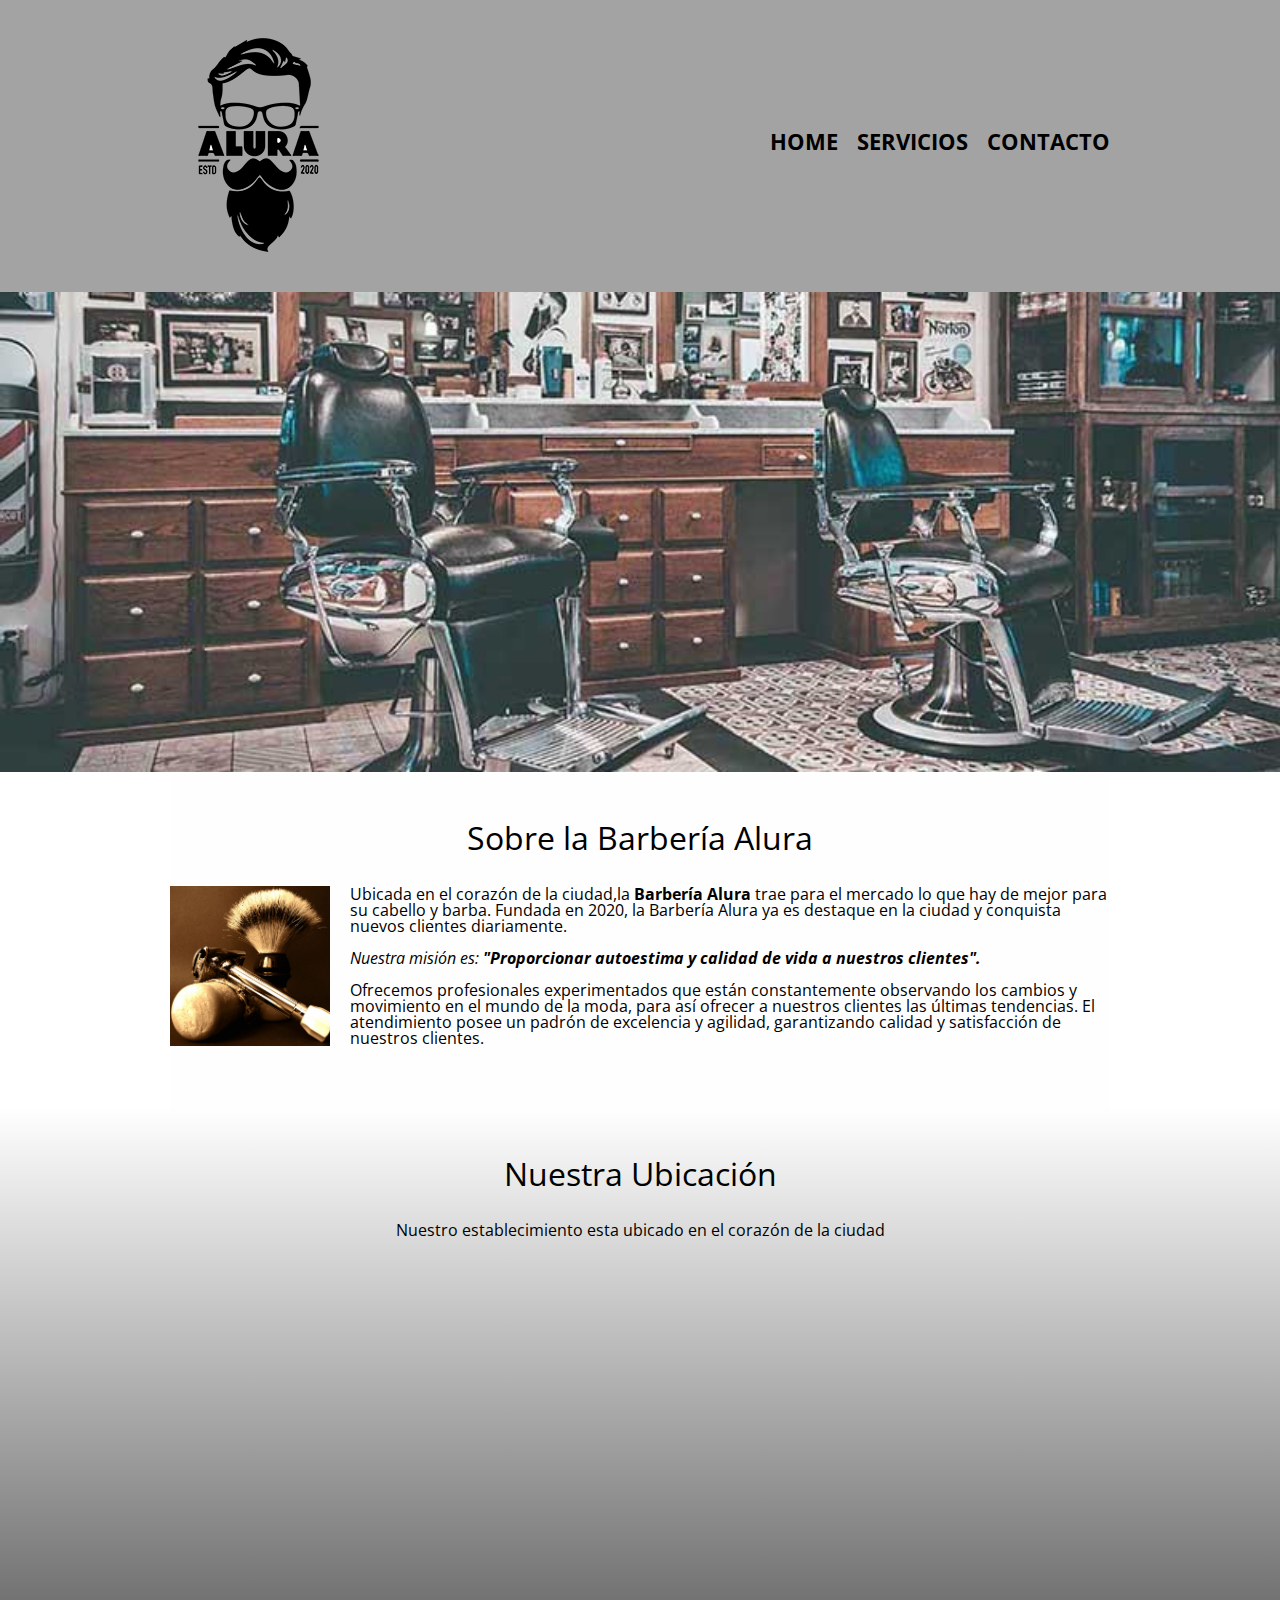
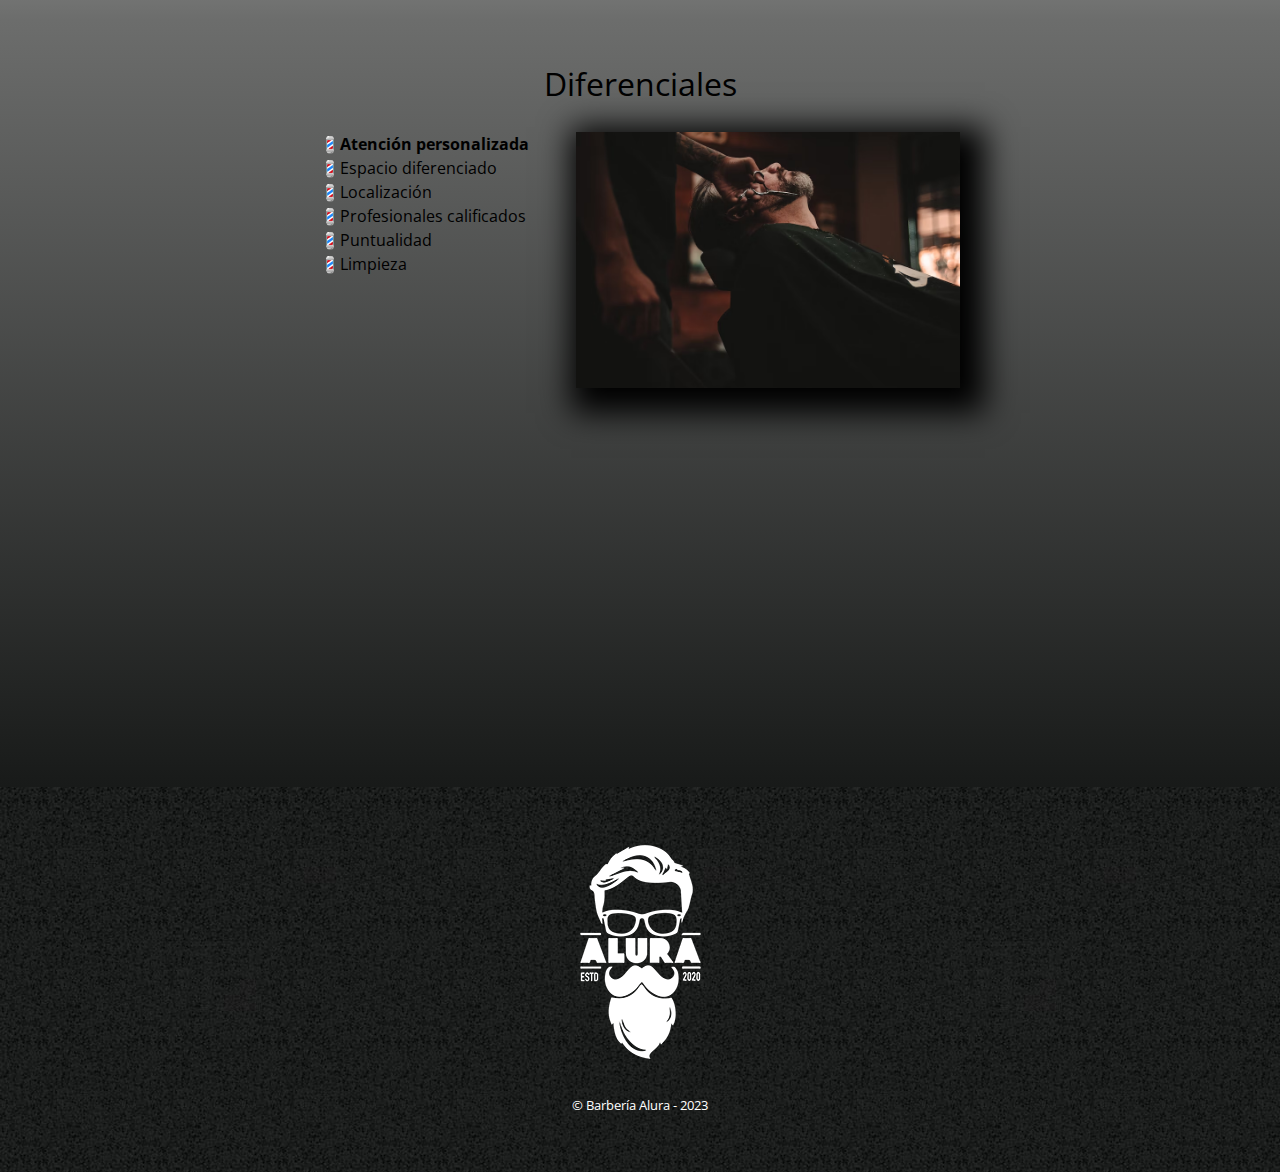
<file: index.html>
<!DOCTYPE html>
<html lang="es">

<head>
    <meta charset="UTF-8">
    <meta http-equiv="X-UA-Compatible" content="IE=edge">
    <meta name="viewport" content="width=device-width, initial-scale=1.0">
    <title>Barbería Alura</title>
    <link rel="stylesheet" type="text/css" href="reset.css">
    <link rel="stylesheet" type="text/css" href="style.css">

    <link rel="preconnect" href="https://fonts.googleapis.com">
    <link rel="preconnect" href="https://fonts.gstatic.com" crossorigin>
    <link href="https://fonts.googleapis.com/css2?family=Open+Sans&display=swap" rel="stylesheet">
</head>

<body>
    <header>
        <div class="caja">
            <h1><img src="imagenes/logo.png" alt="Logo de la Barbería Alura."> </h1>
            <nav>
                <ul>
                    <li><a href="index.html">Home</a></li>
                    <li><a href="productos.html">Servicios</a></li>
                    <li><a href="contacto.html">Contacto</a></li>
                </ul>
            </nav>
        </div>
    </header>

    <img class="banner" src="banner.jpg">

    <main>
        <section class="principal">

            <h2 class="titulo-principal">Sobre la Barbería Alura</h2>
            <img class="utensilios" src="imagenes/utensilios[1].jpg" alt="Utensilios de un barbero">

            <p>Ubicada en el corazón de la ciudad,la <strong>Barbería Alura</strong> trae para el mercado lo que hay de
                mejor para su cabello y barba. Fundada en 2020, la Barbería Alura ya es destaque en la ciudad y
                conquista nuevos clientes diariamente.</p>

            <p id="mision"><em>Nuestra misión es: <strong>"Proporcionar autoestima y calidad de vida a nuestros
                        clientes".</strong></em></p>

            <p>Ofrecemos profesionales experimentados que están constantemente observando los cambios y movimiento en el
                mundo de la moda, para así ofrecer a nuestros clientes las últimas tendencias. El atendimiento posee un
                padrón de excelencia y agilidad, garantizando calidad y satisfacción de nuestros clientes.</p>

        </section>

        <section class="mapa">
            <h3 class="titulo-principal">Nuestra Ubicación</h3>
            <p>Nuestro establecimiento esta ubicado en el corazón de la ciudad</p>

            <div class="mapa-contenido">
                <iframe
                src="https://www.google.com/maps/embed?pb=!1m18!1m12!1m3!1d3656.449977630695!2d-46.634906825553834!3d-23.588189862576645!2m3!1f0!2f0!3f0!3m2!1i1024!2i768!4f13.1!3m3!1m2!1s0x94ce5a2b2ed7f3a1%3A0xab35da2f5ca62674!2sCaelum%20-%20Education%20and%20Innovation!5e0!3m2!1ses-419!2smx!4v1683154422925!5m2!1ses-419!2smx"
                width="100%" height="300" style="border:0;" allowfullscreen="" loading="lazy"
                referrerpolicy="no-referrer-when-downgrade"></iframe>

            </div>
           
        </section>

        <section class="diferenciales">

            <h3 class="titulo-principal">Diferenciales</h3>

            <div class="contenido-diferenciales">
                <ul class="lista-diferenciales">
                    <li class="items">Atención personalizada</li>
                    <li class="items">Espacio diferenciado</li>
                    <li class="items">Localización</li>
                    <li class="items">Profesionales calificados</li>
                    <li class="items">Puntualidad</li>
                    <li class="items">Limpieza</li>
                </ul><img src="barbero1.jpg" class="imagen-diferenciales"> <!--Aquí pegamos la img con la etiqueta de </ul> porque necesitamos que en la página web la imagen se vea pegada a la lista, a pesar de que en el css ya se modifico y se puso el display: inline-block, si no pegamos estas etiquetas, no se verá el vambio.-->
            </div>

            <div class="video">
                <iframe width="100%" height="315" src="https://www.youtube.com/embed/QRr6DpCkxSY"
                    title="YouTube video player" frameborder="0"
                    allow="accelerometer; autoplay; clipboard-write; encrypted-media; gyroscope; picture-in-picture; web-share"
                    allowfullscreen></iframe>
            </div>
        </section>
    </main>

    <footer>
        <img src="imagenes/logo-blanco.png" alt="Logo de la Barbería Alura.">
        <p class="copyright">&copy Barbería Alura - 2023</p>
    </footer>

</body>

</html>
</file>
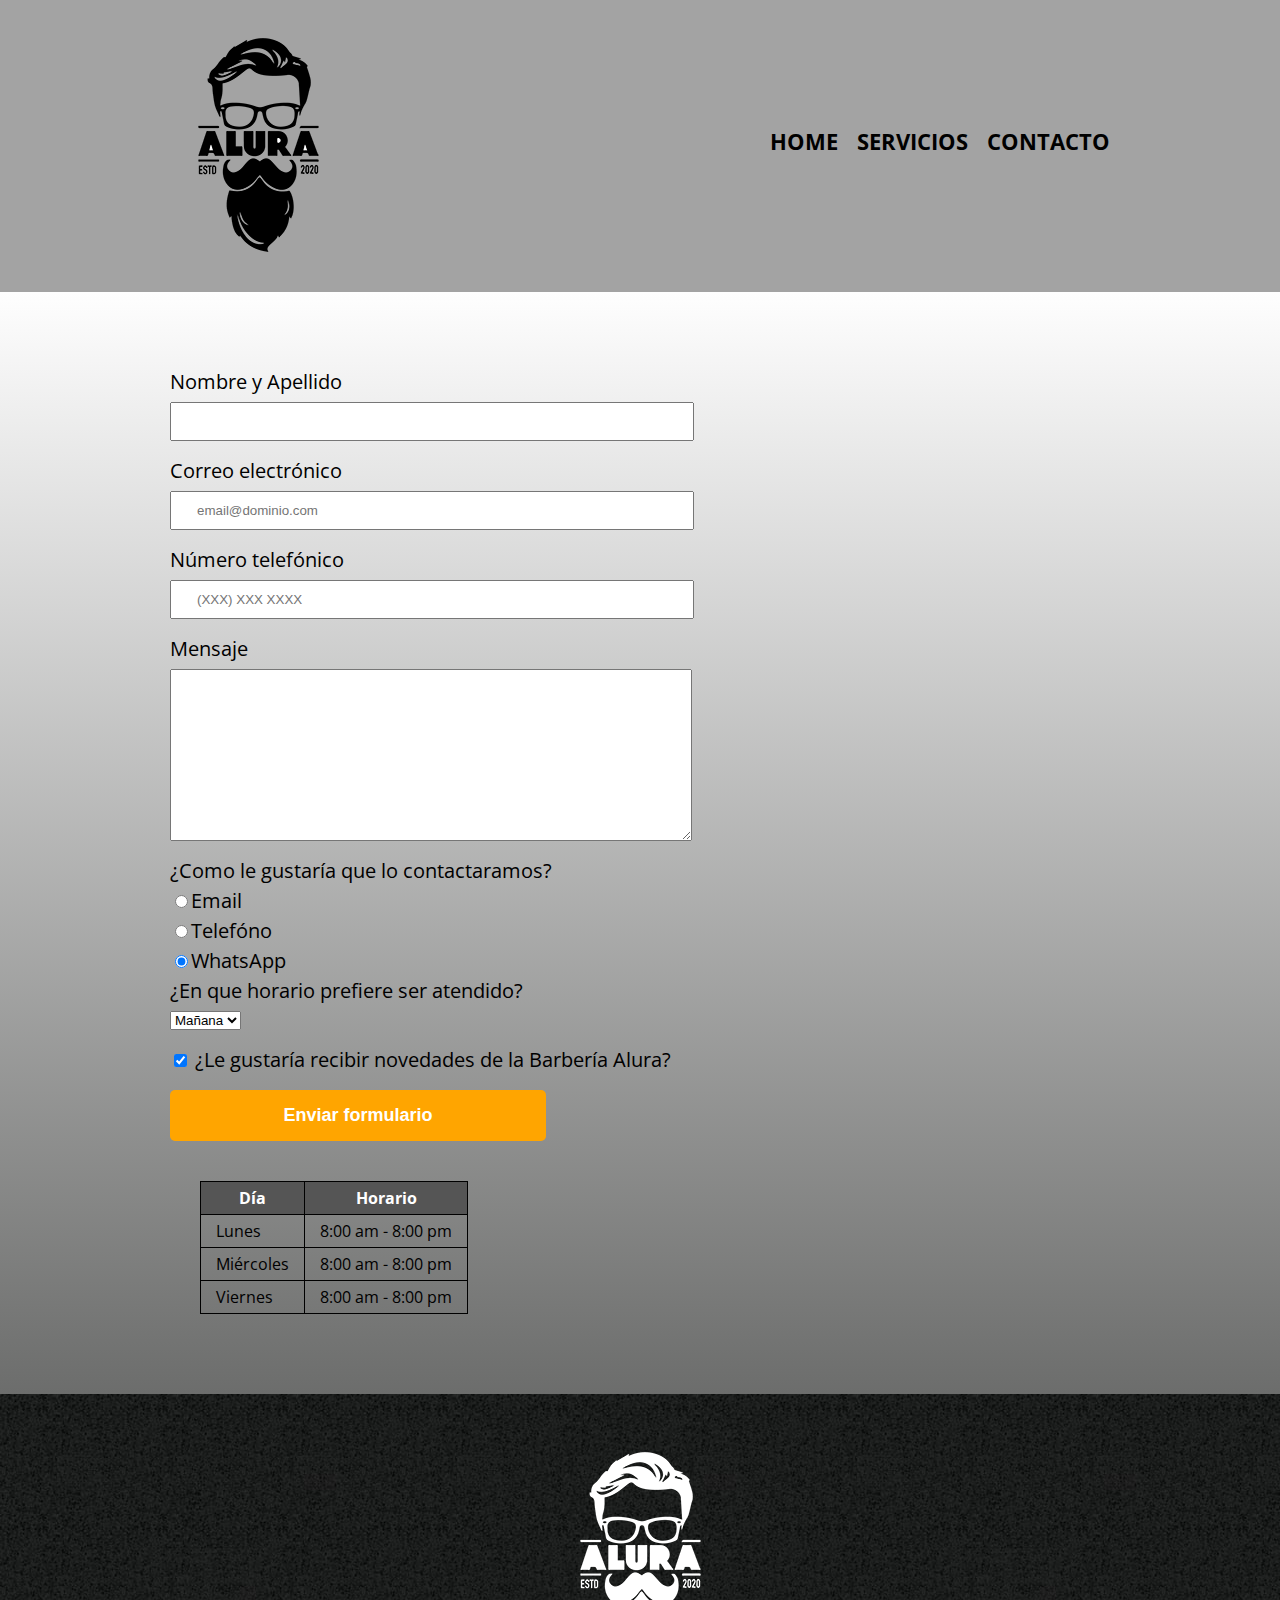
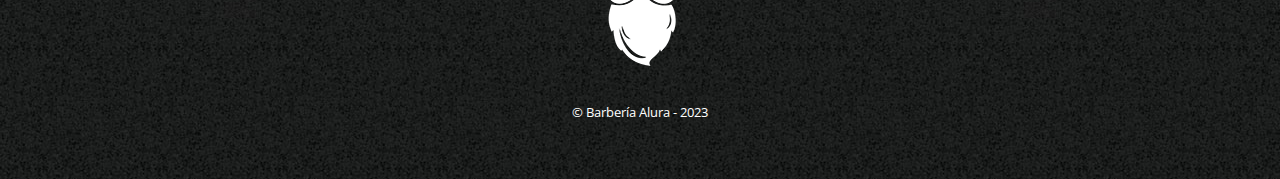
<file: contacto.html>
<!DOCTYPE html>
<html lang="es">

<head>
    <meta charset="UTF-8">
    <meta http-equiv="X-UA-Compatible" content="IE=edge">
    <meta name="viewport" content="width=device-width, initial-scale=1.0">
    <title>Contacto</title>

    <link rel="stylesheet" type="text/css" href="reset.css">
    <link rel="stylesheet" type="text/css" href="style.css">

    <link rel="preconnect" href="https://fonts.googleapis.com">
    <link rel="preconnect" href="https://fonts.gstatic.com" crossorigin>
    <link href="https://fonts.googleapis.com/css2?family=Open+Sans&display=swap" rel="stylesheet">
</head>

<body>
    <header>
        <div class="caja">
            <h1><img src="imagenes/logo.png" alt="Logo de la Barbería Alura."> </h1>
            <nav>
                <ul>
                    <li><a href="index.html">Home</a></li>
                    <li><a href="productos.html">Servicios</a></li>
                    <li><a href="contacto.html">Contacto</a></li>
                </ul>
            </nav>
        </div>
    </header>

    <main class="cuerpoformulario">
        <form class="formulario-centralizado">

            <label for="nombreapellido">Nombre y Apellido</label>
            <input type="text" id="nombreapellido" class="input-padron" required>

            <label for="correoelectronico">Correo electrónico</label>
            <input type="email" id="correoelectronico" class="input-padron" required placeholder="email@dominio.com">

            <label for="telefono">Número telefónico</label>
            <input type="tel" id="telefono" class="input-padron" required placeholder="(XXX) XXX XXXX">

            <label for="mensaje">Mensaje</label>
            <textarea cols="70" rows="10" id="mensaje" class="input-padron" required></textarea>

            <fieldset>

                <legend>¿Como le gustaría que lo contactaramos?</legend>

                <label for="radio-email"> <input type="radio" name="contacto" value="email"
                        id="radio-email">Email</label>

                <label for="radio-telefono"> <input type="radio" name="contacto" value="telefono"
                        id="radio-telefono">Telefóno</label>

                <label for="radio-whatsapp"><input type="radio" name="contacto" value="whatsapp" id="radio-whatsapp"
                        checked>WhatsApp</label>

            </fieldset>

            <fieldset>
                <legend>¿En que horario prefiere ser atendido?</legend>
                <select name="" id="">
                    <option value="">Mañana</option>
                    <option value="">Tarde</option>
                    <option value="">Noche</option>
                </select>
            </fieldset>

            <label class="checkbox"><input type="checkbox" checked> ¿Le gustaría recibir novedades de la Barbería
                Alura?</label>

            <input type="submit" value="Enviar formulario" class="enviar">
        </form>

        <table>
            <thead>
                <tr>
                    <th>Día</th>
                    <th>Horario</th>
                </tr>
            </thead>
            
            <tbody>
                <tr>
                    <td>Lunes</td>
                    <td>8:00 am - 8:00 pm</td>
                </tr>
    
                <tr>
                    <td>Miércoles</td>
                    <td>8:00 am - 8:00 pm</td>
                </tr>
    
                <tr>
                    <td>Viernes</td>
                    <td>8:00 am - 8:00 pm</td>
                </tr>
            </tbody>
        </table>
    </main>

    <footer>
        <img src="imagenes/logo-blanco.png" alt="Logo de la Barbería Alura.">
        <p class="copyright">&copy Barbería Alura - 2023</p>
    </footer>
</body>

</html>
</file>
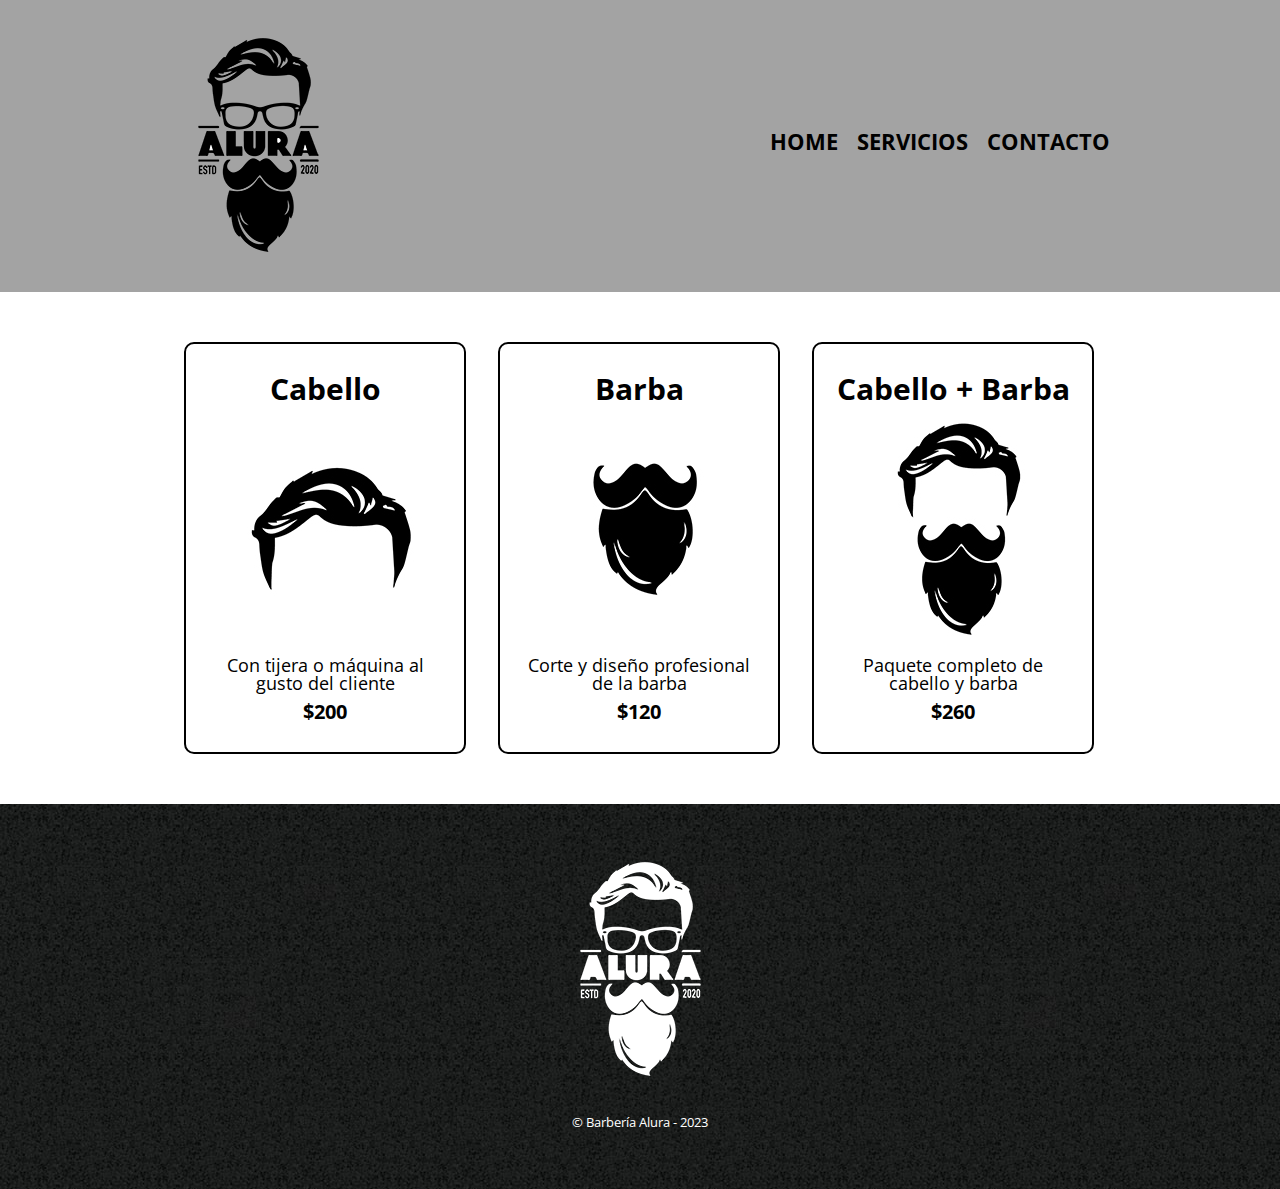
<file: productos.html>
<!DOCTYPE html>
<html lang="es">
<head>
    <meta charset="UTF-8">
    <meta http-equiv="X-UA-Compatible" content="IE=edge">
    <meta name="viewport" content="width=device-width, initial-scale=1.0">
    <title>Servicios - Barbería Alura</title>
    <link rel="stylesheet" type="text/css" href="reset.css">
    <link rel="stylesheet" type="text/css" href="style.css">

    <link rel="preconnect" href="https://fonts.googleapis.com">
    <link rel="preconnect" href="https://fonts.gstatic.com" crossorigin>
    <link href="https://fonts.googleapis.com/css2?family=Open+Sans&display=swap" rel="stylesheet">
</head>
    <body>
        <header>
            <div class="caja">
                <h1><img src="imagenes/logo.png"></h1>
                <nav>
                    <ul>
                        <li><a href="index.html">Home</a></li>
                        <li><a href="productos.html">Servicios</a></li>
                        <li><a href="contacto.html">Contacto</a></li>
                    </ul>
                </nav>
            </div>
        </header>

        <main>
            <ul class="productos">
                <li>
                    <h2>Cabello</h2>
                    <img src="imagenes/cabello.jpg" class="produtos-imagen">
                    <p class="producto-descripcion">Con tijera o máquina al gusto del cliente</p>
                    <p class="producto-precio">$200</p>
                </li>
            
                <li>
                    <h2>Barba</h2>
                    <img src="imagenes/barba.jpg" class="produtos-imagen">
                    <p class="producto-descripcion">Corte y diseño profesional de la barba</p>
                    <p class="producto-precio">$120</p>
                </li>
                    
                <li>
                    <h2>Cabello + Barba</h2>
                    <img src="imagenes/cabello+barba.jpg" class="produtos-imagen">
                    <p class="producto-descripcion">Paquete completo de cabello y barba</p>
                    <p class="producto-precio">$260</p>
                </li>
            </ul>
        </main>

        <footer>
            <img src="imagenes/logo-blanco.png">
            <p class="copyright"> &copy Barbería Alura - 2023</p>
        </footer>
    </body>
</html>
</file>
<file: style.css>
/* Propiedades que llevan todas las páginas y su header */

body {
    font-family: 'Open Sans', sans-serif;
}
  
header {
    background-color: #A3A3A3;
    padding: 20px 0px;
}
.caja {
    width: 940px;
    position: relative;
    margin: 0 auto; /* usamos auto porque no sabemos el tamaño de todas las pantallas*/
}

nav {
    position: absolute;
    top: 110px;
    right: 0;
}
nav li {
    display: inline;
    margin: 0 0 0 15px;
}

nav a {
    text-transform: uppercase;
    color: #000000;
    font-size: 22px;
    font-weight: bold;
    text-decoration: none;
}

.mostrar-menu:hover, nav a:hover, .esconder-menu:hover {
    color: #c78c19;
    text-decoration: underline;
}

           /* Diseño página principal-home */

.banner {
    width: 100%;
}

.principal {
    padding: 3em 0;
    background: #fEFEFE;
    width: 940px; /* Aquí ya va la parte que quitamos del bloque main, porque queremos que toda la parte de diferencias se pinte en la panatlla y no solo un recuadro */
    margin: 0 auto;
}


.titulo-principal {
    text-align: center;
    font-size: 2em;
    margin: 0 0 1em;
    clear: left; /* Nos indica que no se adjunte a la función  float que se menciona en el CSS, o sea, cualquier configuración que venga después del título de la izquierda que me la limpie. Lo que le estamos diciendo a la página es que la imagen "utensilios" solo aplica para el bloque de "sobre la barbería alura" y que no se aplique en los títulos */
}

.principal p {
    margin: 0 0 1em
}

.principal strong {
    font-weight: bold;
}

.principal em {
    font-style: italic;
}

.utensilios {
    width: 160px; /* antes 120 */
    float: left; /* Nos permite hacer que el texto se ponga de lado derecho y la imagen del lado izquierdo */
    margin: 0 20px 20px 0; /* Es el margen de nuestra imagen utensilios, recordar que las medidas del margen van en sentido del reloj 0 (borde superior) 20px (borde derecho) 20px (borde inferior) 0 (borde izquierdo) y así no se ve amontanado el texto de "sobre la barbería alura y la imagen*/
}

.mapa {
    padding: 3em 0;
    background: linear-gradient(#fEFEFE, #6C6D6C);
}

.mapa p {
    margin: 0 0 2em;
    text-align: center;
}

.mapa-contenido {
    width: 940px;
    margin: 0 auto; /*  Aquí estamos centralizando el mapa */
}

.diferenciales {
    padding: 3em 0;
    background: linear-gradient(#6C6D6C, #181A19);
}

.contenido-diferenciales {
    width: 640px;
    margin: 0 auto;
}

.lista-diferenciales{
    width: 40%;
    display: inline-block;
    vertical-align: top; /* sirve para que nuestra lista se posicione hasta arriba, dento de su bloque y no inice hasta abajo */
}

.items {
    line-height: 1.5;
}

.items:before {
    content: "💈";
}

.items:first-child {
    font-weight: bold;
}

.imagen-diferenciales {
    width: 60%;
    transition: 400ms;
    box-shadow: 10px 10px 30px 15px #000000;
}

.imagen-diferenciales:hover {
    opacity: 0.3;
}


.video {
    width: 560px;
    margin: 1em auto;
}

        /* Diseño Servicios */

.productos {
    width: 940px; /* Lo usamos pensando en el patrón común de las pantallas*/
    margin: 0 auto; /* Le estamos diciendo que a toda nuestra lista de productos que queremos que ocupe 940px en total y que los laterales los distribuya de manera automatica; con esto se espera que los elementos en  la página tengan un mejor aspecto */
    padding: 50px;
}

.productos li {
    display: inline-block;
    text-align: center;
    width: 30%; /*le estamos diciendo que cada elemento ocupe el 30% del espacio de la página, es decir se ocupará el 90% del espacio con los tres elementos y, el 10% restante es para el espaciamiento de cada uno */
    vertical-align: top;
    margin: 0 1.5%; /* el 1.5% es para añadir un espaciamiento externo entre los elementos*/
    padding: 30px 20px; /* 30px en horizontal y 20px en vertical, esto es para que entre nuestros elementos: texto titular, imagen, descripción no esten tan pegados y no se vea encimado*/
    box-sizing: border-box; /* Quiere decir que los 20px de arriba no van a sobrepasar los 30% de width para que nuestra tercer item no haga un salto de página porque se sobre paso del 100% del tamaño de la pantalla, así que esos 20px seran contabilizados dentro de ese 30%*/
    border: 2px solid #000000;
    border-radius: 10px;
}

.productos li:hover{
    border-color: #c78c19;
}

.productos li:active{
    border-color: #088c19;
}

.productos h2 {
    font-size: 30px;
    font-weight: bold;
}

.productos li:hover h2{
    font-size: 33px; /* le colocamos después del hover el h2, porque si lo queremos agregar en el hover ya existente de arriba, no hará cambio ya que ccs le dará preferencia al .productos h2 y no habrá cambios porque se quedará en 30 px, por eso debemos hacer otro propiedad. */
}

.producto-descripcion{
    font-size: 18px;
}

.producto-precio{
    font-size: 20px;
    font-weight: bold;
    margin-top: 10px; /* Queremos que entre nuestro precio y nuestra descripción exista un espacio, entonces será de 10px*/
}

footer {
    text-align: center;
    background: url(imagenes/bg.jpg);
    padding: 40px;
}

.copyright {
    color: #ffffff;
    font-size: 13px;
    margin: 20px;
}

           /* DISEÑO PÁGINA CONTACTO */


 /* main {
     width: 940px;
    margin: 0 auto; Lo quitamos porque cuando queramos hacer el gradiente de la página, solo saldran coloreados los bloques pero con una limitante (como una caja/recuadro) y no se pintara toda la página que deseamos  tenerlo en todo el bloque, toda esta configuración se estaba aplicando a las etiquetas que estaban dentro de est bloque (en el html), así que ahora debemos trabajar el centralizado por bloques; también se añadió a la etiqueta main de productos.html la clase "cuerpoformulario" para crear una background gradiente, independiente del de home.
} */ 

.cuerpoformulario {
    background: linear-gradient(#fEFEFE, #6C6D6C);
    padding: 40px 0;
}

.formulario-centralizado {
    width: 940px;
    margin: 40px auto;
   /* width: 940px;
    margin: 0 auto;
    padding: 40px; ya no es necesario, pero lo dejo por si en un futuro sirve para mejorar la página*/
}

form {
    margin: 40px 0; /* para que no se vea pegado entre el header y footer*/
}

form label, form legend {
    display: block;
    font-size: 20px;
    margin: 0 0 10px;
}

.input-padron {
    display: block;
    margin: 0 0 20px;
    padding: 10px 25px; /* 10 a lo ancho arriba y abajo y 25 altura de lado a lado*/
    width: 50%; /* Le estamos pidiendo que las cajita del input midan 50% de nuestro 940px de tamaño de pantalla*/
}

.checkbox {
    margin: 20px 0px;
     
}

.enviar{
    width: 40%;
    padding: 15px 0;
    font-size: 18px;
    font-weight: bold;
    color: #ffffff;
    background-color: #ffa500;
    border: none; /* No queremos que tenga borde */
    border-radius: 5px;
    transition: 1s all; /* Ese all quiere decir que se va a tardar un segundo en el cambio de todas las propiedades de ransición y transformaión, si solo quisieramos una, pues podemos poner solo background.  */
    cursor: pointer;
}

.enviar:hover {
    background: darkorange;
    transform: scale(1.2);
}

table {
    margin: 40px 200px; /* Antes 40px 40px */
    
}

thead {
    background:  #555555;
    color: white;
    font-weight: bold;
}

/* dibujar las líneas de la tabla */

td,th{
    border: 1px solid #000000;
    padding: 8px 15px;
}

                    /* Página Responsiva */

@media screen and (max-width: 820px) {

    /* Página principal */
    
    h1 {
        text-align: center;
    }

    nav {
        position: static;
    }

    .caja, .principal, .mapa-contenido, .contenido-diferenciales, .video {
        width: auto;
        margin: 20px 20px;
    }


    .lista-diferenciales, .imagen-diferenciales {
        width: calc(100% - 40px);
        margin: 20px;
        justify-content: center;
    }

    /* Productos */

    .productos, .productos li {
        display: block;
        width: auto;
        padding: 30px;
        margin-bottom: 10px;
    }

    /* Contacto */
    
    .formulario-centralizado, fieldset, table {
        width: 80%;
        margin: 10px auto;
        padding: 10px;
        text-align: center;
        align-items: center;
    }

    .input-padron {
        background-color: #ffffff;
        display: table-caption;
    }

    input.enviar {
        width: fit-content;
        margin: 20px;
        padding: 10px;
    } 
   
}
</file>
